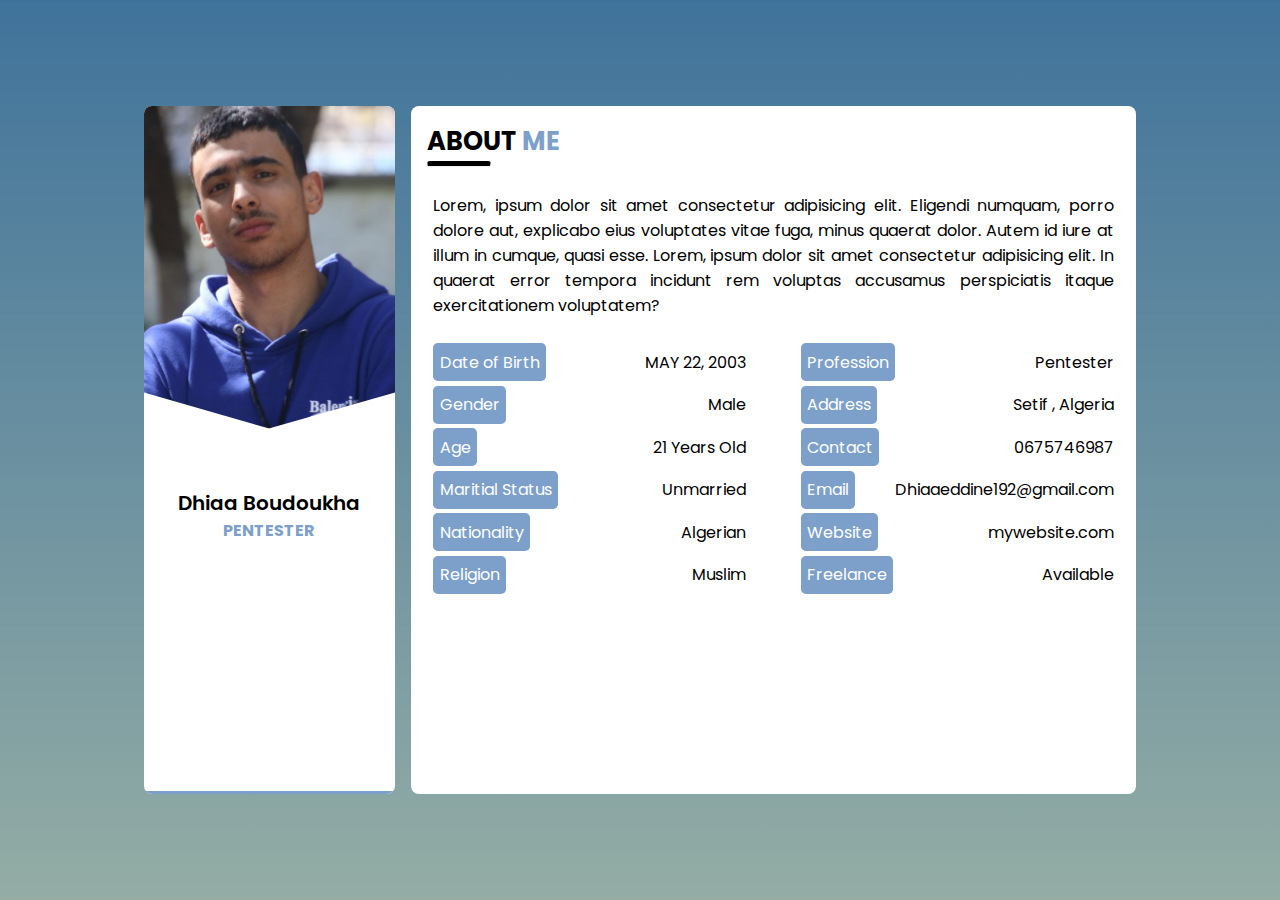
<file: index.html>
<!DOCTYPE html>
<html lang="en">

<head>
    <meta charset="UTF-8">
    <meta http-equiv="X-UA-Compatible" content="IE=edge">
    <meta name="viewport" content="width=device-width, initial-scale=1.0">

    <!-- CSS file -->
    <link rel="stylesheet" href="css/style.css">

    <!-- Favicon -->
    <link rel="shortcut icon" href="img/profile.jpg" type="image/x-icon">

    <!-- Fontawesome CDN -->
    <link rel="stylesheet" href="https://cdnjs.cloudflare.com/ajax/libs/font-awesome/6.0.0-beta3/css/all.min.css"
        integrity="sha512-Fo3rlrZj/k7ujTnHg4CGR2D7kSs0v4LLanw2qksYuRlEzO+tcaEPQogQ0KaoGN26/zrn20ImR1DfuLWnOo7aBA=="
        crossorigin="anonymous" referrerpolicy="no-referrer" />

    <title>Dhiaa Boudoukha</title>
</head>

<body>
    <!-- Website Layout -->
    <ul class="website_container">

        <!-- Global Menu -->
        <div id="global_menu_button_container">
            <p class="site_title">Dhiaa Boudoukha</p>
            <i class="fa fa-bars" id="global_menu_button"></i>
        </div>

        <ul id="global_menu_items">
            <div>
                <i class="fa fa-close" id="global_menu_close_button"></i>
                <li><a href="/"><i class="fa fa-home"></i> About</a></li>
                <li><a href="resume.html"><i class="fas fa-file-alt"></i> Resume</a></li>
                <li><a href="blogs.html"><i class="fas fa-pen-nib"></i> Blogs</a></li>
                <li><a href="services.html"><i class="fas fa-cog"></i> Services</a></li>
                <li><a href="contact.html"><i class="fas fa-phone-square"></i> Contact</a></li>
            </div>
        </ul>

        <!--x Global Menu x-->



        <!-- sidebar -->
        <div class="sidebar_container">
            <!-- Sidebar Image -->
            <div class="image">
                <img src="img/portfolio.jpg" alt="John Roe">
                <div class="right_image_box"></div>
                <div class="left_image_box"></div>
            </div>

            <!-- sidebar Content -->
            <div class="sidebar_content">
                <!-- Long name can be applied so easily -->
                <h1 style="font-size: 20px;">Dhiaa Boudoukha</h1>
                <p>Pentester </p>
                <!-- Social Medias -->
                <div class="social_media">
                    <a href="https://facebook.com/"><i class="fab fa-facebook"></i></a>
                    <a href="https://github.com/dberly"><i class="fab fa-github"></i></a>
                    <a href="https://www.instagram.com/dhiaa_sw/"><i class="fab fa-instagram"></i></a>
                </div>
            </div>

            <!-- Sidebar Buttom Menu -->
            <div class="sidebar_buttom_menu" id="sidebar_buttom_menu">
                <i class="fa fa-bars" id="sidebar_menu_icon"></i>
            </div>

            <!-- Sidebar Navigation -->
            <ul class="sidebar_navigation" id="sidebar_navigation">
                <li><a href="/" class="active">About</a></li>
                <li><a href="resume.html">Resume</a></li>
                <li><a href="blogs.html">Blogs</a></li>
                <li><a href="services.html">Services</a></li>
                <li><a href="contact.html">Contact</a></li>

            </ul>

        </div>
        <!-- content -->
        <div class="content_container">
            <!-- About Page -->
            <div class="about_page">
                <h2 class="title">About <span>Me</span></h2>
                <hr class="line">
                <div class="about_content">
                    <p class="about_text">Lorem, ipsum dolor sit amet consectetur adipisicing elit. Eligendi numquam,
                        porro dolore aut, explicabo eius voluptates vitae fuga, minus quaerat dolor. Autem id iure at
                        illum in cumque, quasi esse. Lorem, ipsum dolor sit amet consectetur adipisicing elit. In
                        quaerat error tempora incidunt rem voluptas accusamus perspiciatis itaque exercitationem
                        voluptatem?</p>
                </div>
                <div class="about_profile">
                    <ul class="left_profile">
                        <li><span class="profile_title">Date of Birth</span><span>MAY 22, 2003</span></li>
                        <li><span class="profile_title">Gender</span><span>Male</span></li>
                        <li><span class="profile_title">Age</span><span>21 Years Old</span></li>
                        <li><span class="profile_title">Maritial Status</span><span>Unmarried</span></li>
                        <li><span class="profile_title">Nationality</span><span>Algerian</span></li>
                        <li><span class="profile_title">Religion</span><span>Muslim</span></li>
                    </ul>

                    <ul class="right_profile">
                        <li><span class="profile_title">Profession</span><span>Pentester</span></li>
                        <li><span class="profile_title">Address</span><span>Setif , Algeria</span></li>
                        <li><span class="profile_title">Contact</span><span>0675746987</span></li>
                        <li><span class="profile_title">Email</span><span>Dhiaaeddine192@gmail.com</span></li>
                        <li><span class="profile_title">Website</span><span>mywebsite.com</span></li>
                        <li><span class="profile_title">Freelance</span><span>Available</span></li>
                    </ul>
                </div>

            </div>
        </div>


        <script src="js/script.js"></script>
</body>

</html>
</file>
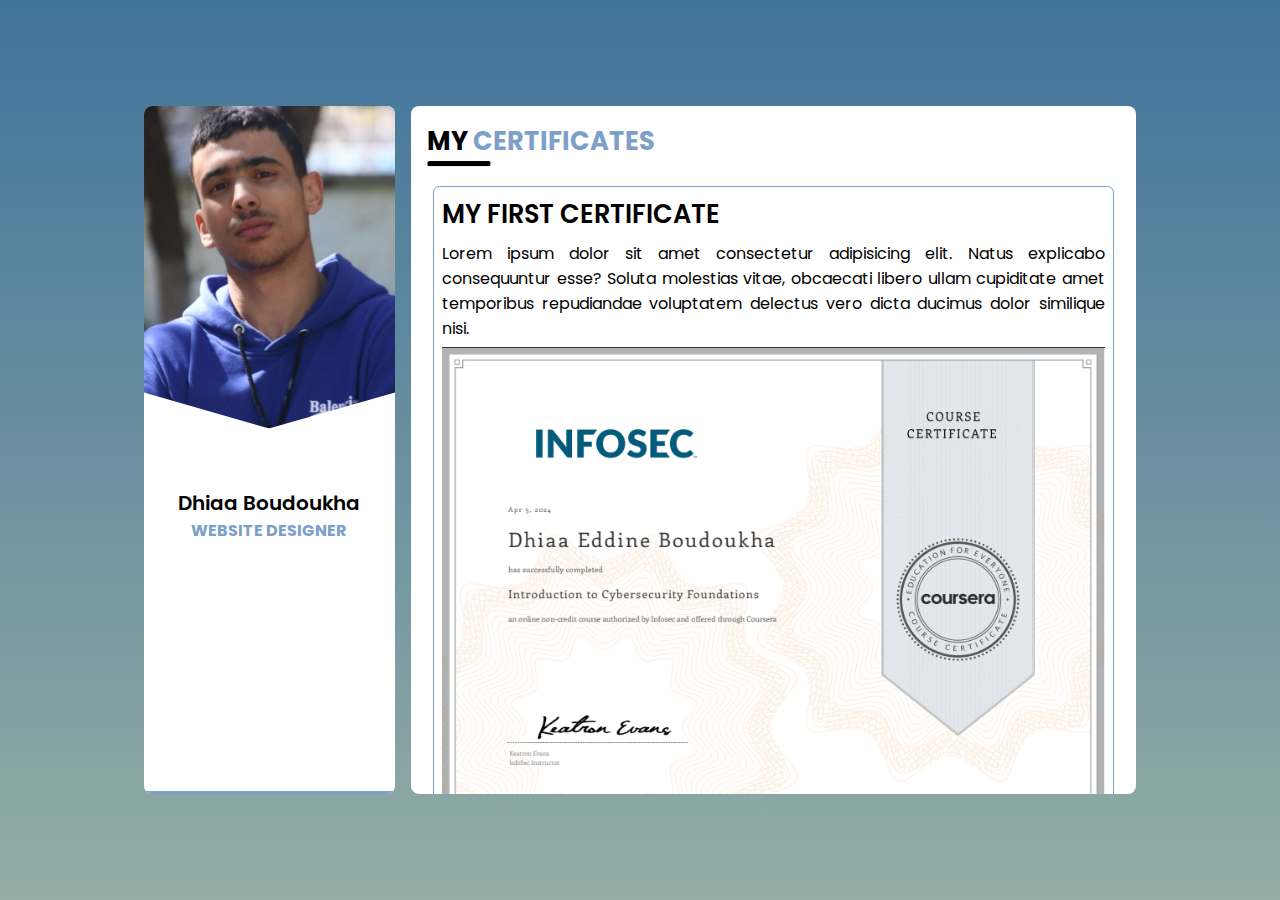
<file: blogs.html>
<!DOCTYPE html>
<html lang="en">

<head>
    <meta charset="UTF-8">
    <meta http-equiv="X-UA-Compatible" content="IE=edge">
    <meta name="viewport" content="width=device-width, initial-scale=1.0">

    <!-- CSS file -->
    <link rel="stylesheet" href="css/style.css">

    <!-- Favicon -->
    <link rel="shortcut icon" href="img/profile.jpg" type="image/x-icon">

    <!-- Fontawesome CDN -->
    <link rel="stylesheet" href="https://cdnjs.cloudflare.com/ajax/libs/font-awesome/6.0.0-beta3/css/all.min.css"
        integrity="sha512-Fo3rlrZj/k7ujTnHg4CGR2D7kSs0v4LLanw2qksYuRlEzO+tcaEPQogQ0KaoGN26/zrn20ImR1DfuLWnOo7aBA=="
        crossorigin="anonymous" referrerpolicy="no-referrer" />

    <title>Dhiaa Boudoukha</title>
</head>

<body>
    <!-- Website Layout -->
    <div class="website_container">

        <!-- Global Menu -->
        <div id="global_menu_button_container">
            <p class="site_title">Dhiaa Boudoukha</p>
            <i class="fa fa-bars" id="global_menu_button"></i>
        </div>

        <ul id="global_menu_items">
            <div>
                <i class="fa fa-close" id="global_menu_close_button"></i>
                <li><a href="/"><i class="fa fa-home"></i> About</a></li>
                <li><a href="resume.html"><i class="fas fa-file-alt"></i> Resume</a></li>
                <li><a href="blogs.html"><i class="fas fa-pen-nib"></i> Blogs</a></li>
                <li><a href="services.html"><i class="fas fa-cog"></i> Services</a></li>
                <li><a href="contact.html"><i class="fas fa-phone-square"></i> Contact</a></li>
            </div>
        </ul>

        <!--x Global Menu x-->

        <!-- sidebar -->
        <div class="sidebar_container">
            <!-- Sidebar Image -->
            <div class="image">
                <img src="img/portfolio.jpg" alt="John Roe">
                <div class="right_image_box"></div>
                <div class="left_image_box"></div>
            </div>

            <!-- sidebar Content -->
            <div class="sidebar_content">
                <!-- Long name can be applied so easily -->
                <h1 style="font-size: 20px;">Dhiaa Boudoukha</h1>
                <p>Website Designer</p>
                <!-- Social Medias -->
                <div class="social_media">
                    <a href="https://facebook.com/alivecoder"><i class="fab fa-facebook"></i></a>
                    <a href="https://github.com/dberly"><i class="fab fa-github"></i></a>
                    <a href="https://www.instagram.com/dhiaa_sw/"><i class="fab fa-instagram"></i></a>
                </div>
            </div>

            <!-- Sidebar Buttom Menu -->
            <div class="sidebar_buttom_menu" id="sidebar_buttom_menu">
                <i class="fa fa-bars" id="sidebar_menu_icon"></i>
            </div>

            <!-- Sidebar Navigation -->
            <ul class="sidebar_navigation" id="sidebar_navigation">
                <li><a href="/">About</a></li>
                <li><a href="resume.html">Resume</a></li>
                <li><a href="blogs.html" class="active">Blogs</a></li>
                <li><a href="services.html">Services</a></li>
                <li><a href="contact.html">Contact</a></li>

            </ul>

        </div>
        <!-- content -->
        <div class="content_container">
            <!-- Blogs Page -->
            <div class="blogs_page">
                <h2 class="title">My <span>Certificates</span></h2>
                <hr class="line">
                <div class="blogs_container">
                    <!-- Single Blog -->
                    <div class="blog_box">
                        <h2 class="blog_title"> My first Certificate</h2>
                        <p class="blog_text">Lorem ipsum dolor sit amet consectetur adipisicing elit. Natus explicabo
                            consequuntur esse? Soluta molestias vitae, obcaecati libero ullam cupiditate amet temporibus
                            repudiandae voluptatem delectus vero dicta ducimus dolor similique nisi.</p>
                        <img src="img/Cert1.png" alt="Blog 1" class="blog_image">
                        <p class="blog_text">Lorem ipsum dolor sit amet consectetur adipisicing elit. Natus explicabo
                            consequuntur esse? Soluta molestias vitae, obcaecati libero ullam cupiditate amet temporibus
                            repudiandae voluptatem delectus vero dicta ducimus dolor similique nisi.</p>
                    </div>

                    <!-- Single Blog -->
                    <div class="blog_box">
                        <h2 class="blog_title">This is the Title of my second blog</h2>
                        <p class="blog_text">Lorem ipsum dolor sit amet consectetur adipisicing elit. Natus explicabo
                            consequuntur esse? Soluta molestias vitae, obcaecati libero ullam cupiditate amet temporibus
                            repudiandae voluptatem delectus vero dicta ducimus dolor similique nisi.</p>
                        <img src="img/cer2.png" alt="Blog 2" class="blog_image">
                        <p class="blog_text">Lorem ipsum dolor sit amet consectetur adipisicing elit. Natus explicabo
                            consequuntur esse? Soluta molestias vitae, obcaecati libero ullam cupiditate amet temporibus
                            repudiandae voluptatem delectus vero dicta ducimus dolor similique nisi.</p>
                    </div>

                    <!-- Single Blog -->
                    <div class="blog_box">
                        <h2 class="blog_title">This is the Title of my third blog</h2>
                        <p class="blog_text">Lorem ipsum dolor sit amet consectetur adipisicing elit. Natus explicabo
                            consequuntur esse? Soluta molestias vitae, obcaecati libero ullam cupiditate amet temporibus
                            repudiandae voluptatem delectus vero dicta ducimus dolor similique nisi.</p>
                        <img src="img/Cert1.png" alt="Blog 3" class="blog_image">
                        <p class="blog_text">Lorem ipsum dolor sit amet consectetur adipisicing elit. Natus explicabo
                            consequuntur esse? Soluta molestias vitae, obcaecati libero ullam cupiditate amet temporibus
                            repudiandae voluptatem delectus vero dicta ducimus dolor similique nisi.</p>
                    </div>
                </div>
            </div>
        </div>
    </div>


    <script src="js/script.js"></script>
</body>

</html>
</file>
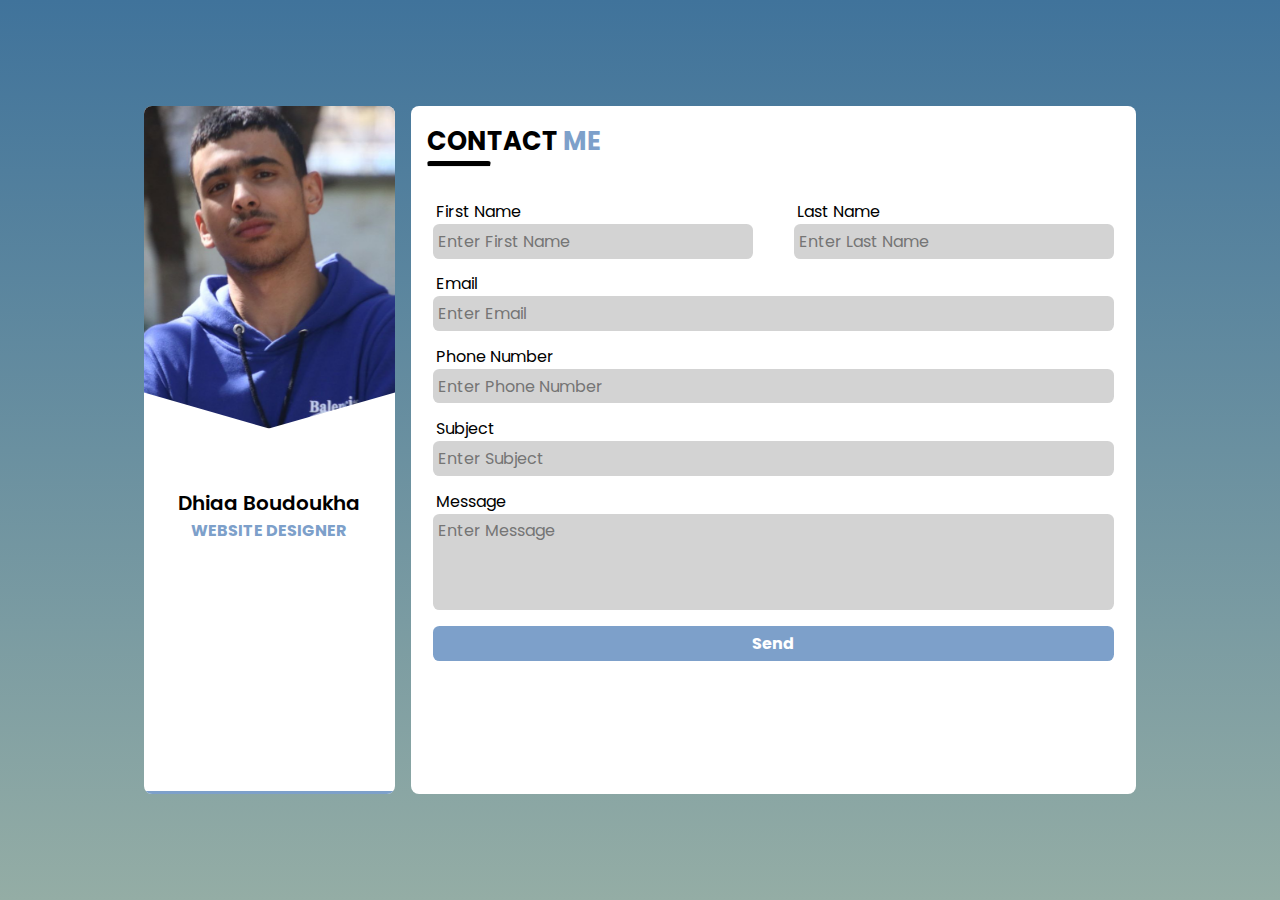
<file: contact.html>
<!DOCTYPE html>
<html lang="en">

<head>
    <meta charset="UTF-8">
    <meta http-equiv="X-UA-Compatible" content="IE=edge">
    <meta name="viewport" content="width=device-width, initial-scale=1.0">

    <!-- CSS file -->
    <link rel="stylesheet" href="css/style.css">

    <!-- Favicon -->
    <link rel="shortcut icon" href="img/profile.jpg" type="image/x-icon">

    <!-- Fontawesome CDN -->
    <link rel="stylesheet" href="https://cdnjs.cloudflare.com/ajax/libs/font-awesome/6.0.0-beta3/css/all.min.css"
        integrity="sha512-Fo3rlrZj/k7ujTnHg4CGR2D7kSs0v4LLanw2qksYuRlEzO+tcaEPQogQ0KaoGN26/zrn20ImR1DfuLWnOo7aBA=="
        crossorigin="anonymous" referrerpolicy="no-referrer" />

    <title>Dhiaa Boudoukha</title>
</head>

<body>
    <!-- Website Layout -->
    <div class="website_container">

        <!-- Global Menu -->
        <div id="global_menu_button_container">
            <p class="site_title">Dhiaa Boudoukha</p>
            <i class="fa fa-bars" id="global_menu_button"></i>
        </div>

        <ul id="global_menu_items">
            <div>
                <i class="fa fa-close" id="global_menu_close_button"></i>
                <li><a href="/"><i class="fa fa-home"></i> About</a></li>
                <li><a href="resume.html"><i class="fas fa-file-alt"></i> Resume</a></li>
                <li><a href="blogs.html"><i class="fas fa-pen-nib"></i> Blogs</a></li>
                <li><a href="services.html"><i class="fas fa-cog"></i> Services</a></li>
                <li><a href="contact.html"><i class="fas fa-phone-square"></i> Contact</a></li>
            </div>
        </ul>

        <!--x Global Menu x-->

        <!-- sidebar -->
        <div class="sidebar_container">
            <!-- Sidebar Image -->
            <div class="image">
                <img src="img/portfolio.jpg" alt="John Roe">
                <div class="right_image_box"></div>
                <div class="left_image_box"></div>
            </div>

            <!-- sidebar Content -->
            <div class="sidebar_content">
                <!-- Long name can be applied so easily -->
                <h1 style="font-size: 20px;">Dhiaa Boudoukha</h1>
                <p>Website Designer</p>
                <!-- Social Medias -->
                <div class="social_media">
                    <a href="https://facebook.com/alivecoder"><i class="fab fa-facebook"></i></a>
                    <a href="https://github.com/dberly"><i class="fab fa-github"></i></a>
                    <a href="https://www.instagram.com/dhiaa_sw/"><i class="fab fa-instagram"></i></a>
                </div>
            </div>

            <!-- Sidebar Buttom Menu -->
            <div class="sidebar_buttom_menu" id="sidebar_buttom_menu">
                <i class="fa fa-bars" id="sidebar_menu_icon"></i>
            </div>

            <!-- Sidebar Navigation -->
            <ul class="sidebar_navigation" id="sidebar_navigation">
                <li><a href="/">About</a></li>
                <li><a href="resume.html">Resume</a></li>
                <li><a href="blogs.html">Blogs</a></li>
                <li><a href="services.html">Services</a></li>
                <li><a href="contact.html" class="active">Contact</a></li>

            </ul>

        </div>
        <!-- content -->
        <div class="content_container">
            <!-- Contact Page -->
            <div class="contact_page">
                <h2 class="title">Contact <span>Me</span></h2>
                <hr class="line">
                <div class="contact_container">
                    <form action="post">
                        <div class="form_name_row">
                            <div class="left_form_row">
                                <label>First Name</label>
                                <input type="text" required placeholder="Enter First Name">
                            </div>
                            <div class="right_form_row">
                                <label>Last Name</label>
                                <input type="text" required placeholder="Enter Last Name">
                            </div>
                        </div>
                        <label>Email</label>
                        <input type="email" name="" id="" required placeholder="Enter Email">
                        <label>Phone Number</label>
                        <input type="text" name="" id="" required placeholder="Enter Phone Number">
                        <label>Subject</label>
                        <input type="text" name="" id="" required placeholder="Enter Subject">
                        <label>Message</label>
                        <textarea name="" id="" cols="30" rows="10" required placeholder="Enter Message"></textarea>
                        <input type="submit" value="Send" id="send_button">
                    </form>
                </div>
            </div>
        </div>
    </div>


    <script src="js/script.js"></script>
</body>

</html>
</file>
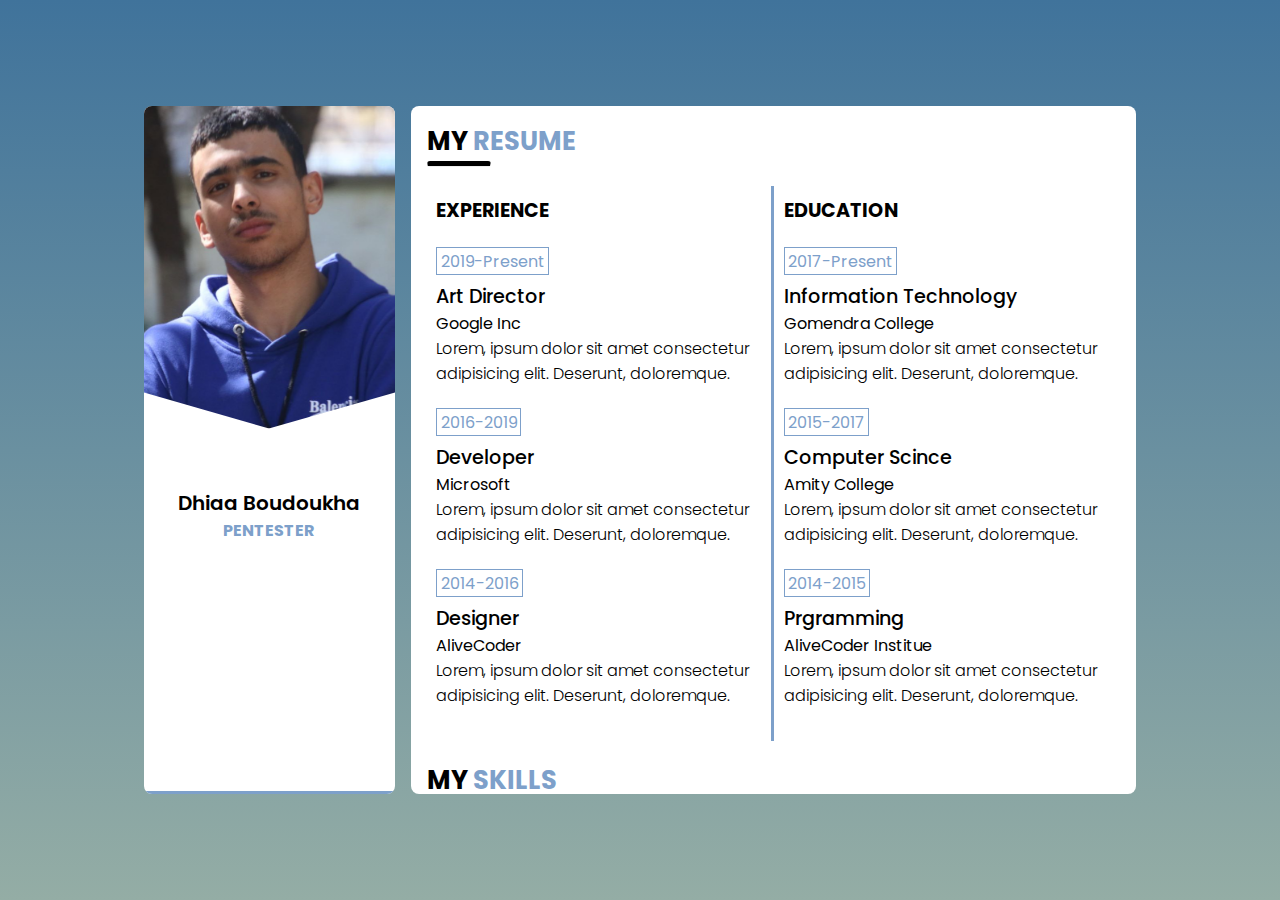
<file: resume.html>
<!DOCTYPE html>
<html lang="en">

<head>
    <meta charset="UTF-8">
    <meta http-equiv="X-UA-Compatible" content="IE=edge">
    <meta name="viewport" content="width=device-width, initial-scale=1.0">

    <!-- CSS file -->
    <link rel="stylesheet" href="css/style.css">

    <!-- Favicon -->
    <link rel="shortcut icon" href="img/profile.jpg" type="image/x-icon">

    <!-- Fontawesome CDN -->
    <link rel="stylesheet" href="https://cdnjs.cloudflare.com/ajax/libs/font-awesome/6.0.0-beta3/css/all.min.css"
        integrity="sha512-Fo3rlrZj/k7ujTnHg4CGR2D7kSs0v4LLanw2qksYuRlEzO+tcaEPQogQ0KaoGN26/zrn20ImR1DfuLWnOo7aBA=="
        crossorigin="anonymous" referrerpolicy="no-referrer" />

    <title>Dhiaa Boudoukha</title>
</head>

<body>
    <!-- Website Layout -->
    <div class="website_container">

        <!-- Global Menu -->
        <div id="global_menu_button_container">
            <p class="site_title">Dhiaa Boudoukha</p>
            <i class="fa fa-bars" id="global_menu_button"></i>
        </div>

        <ul id="global_menu_items">
            <div>
                <i class="fa fa-close" id="global_menu_close_button"></i>
                <li><a href="/"><i class="fa fa-home"></i> About</a></li>
                <li><a href="resume.html"><i class="fas fa-file-alt"></i> Resume</a></li>
                <li><a href="blogs.html"><i class="fas fa-pen-nib"></i> Blogs</a></li>
                <li><a href="services.html"><i class="fas fa-cog"></i> Services</a></li>
                <li><a href="contact.html"><i class="fas fa-phone-square"></i> Contact</a></li>
            </div>
        </ul>

        <!--x Global Menu x-->

        <!-- sidebar -->
        <div class="sidebar_container">
            <!-- Sidebar Image -->
            <div class="image">
                <img src="img/portfolio.jpg" alt="John Roe">
                <div class="right_image_box"></div>
                <div class="left_image_box"></div>
            </div>

            <!-- sidebar Content -->
            <div class="sidebar_content">
                <!-- Long name can be applied so easily -->
                <h1 style="font-size: 20px;">Dhiaa Boudoukha</h1>
                <p>Pentester</p>
                <!-- Social Medias -->
                <div class="social_media">
                    <a href="https://facebook.com/alivecoder"><i class="fab fa-facebook"></i></a>
                    <a href="https://github.com/dberly"><i class="fab fa-github"></i></a>
                    <a href="https://www.instagram.com/dhiaa_sw/"><i class="fab fa-instagram"></i></a>
                </div>
            </div>

            <!-- Sidebar Buttom Menu -->
            <div class="sidebar_buttom_menu" id="sidebar_buttom_menu">
                <i class="fa fa-bars" id="sidebar_menu_icon"></i>
            </div>

            <!-- Sidebar Navigation -->
            <ul class="sidebar_navigation" id="sidebar_navigation">
                <li><a href="/">About</a></li>
                <li><a href="resume.html" class="active">Resume</a></li>
                <li><a href="blogs.html">Blogs</a></li>
                <li><a href="services.html">Services</a></li>
                <li><a href="contact.html">Contact</a></li>

            </ul>

        </div>
        <!-- content -->
        <div class="content_container">
            <!-- Resume Page -->
            <div class="resume_page">
                <h2 class="title">My <span>Resume</span></h2>
                <hr class="line">
                <div class="resume_container">
                    <!-- Experience container -->
                    <div class="left_resume">
                        <h2 class="resume_title"><i class="fa fa-suitcase"></i> Experience</h2>
                        <div class="resume_box">
                            <span class="resume_date">2019-Present</span>
                            <p class="resume_box_title">Art Director</p>
                            <p class="resume_conpany">Google Inc</p>
                            <p class="resume_text">Lorem, ipsum dolor sit amet consectetur adipisicing elit. Deserunt,
                                doloremque.</p>
                        </div>

                        <div class="resume_box">
                            <span class="resume_date">2016-2019</span>
                            <p class="resume_box_title">Developer</p>
                            <p class="resume_conpany">Microsoft</p>
                            <p class="resume_text">Lorem, ipsum dolor sit amet consectetur adipisicing elit. Deserunt,
                                doloremque.</p>
                        </div>

                        <div class="resume_box">
                            <span class="resume_date">2014-2016</span>
                            <p class="resume_box_title">Designer</p>
                            <p class="resume_conpany">AliveCoder</p>
                            <p class="resume_text">Lorem, ipsum dolor sit amet consectetur adipisicing elit. Deserunt,
                                doloremque.</p>
                        </div>
                    </div>

                    <!-- Education Container -->
                    <div class="right_resume">
                        <h2 class="resume_title"><i class="fas fa-book-open"></i> Education</h2>
                        <div class="resume_box">
                            <span class="resume_date">2017-Present</span>
                            <p class="resume_box_title">Information Technology</p>
                            <p class="resume_conpany">Gomendra College</p>
                            <p class="resume_text">Lorem, ipsum dolor sit amet consectetur adipisicing elit. Deserunt,
                                doloremque.</p>
                        </div>

                        <div class="resume_box">
                            <span class="resume_date">2015-2017</span>
                            <p class="resume_box_title">Computer Scince</p>
                            <p class="resume_conpany">Amity College</p>
                            <p class="resume_text">Lorem, ipsum dolor sit amet consectetur adipisicing elit. Deserunt,
                                doloremque.</p>
                        </div>

                        <div class="resume_box">
                            <span class="resume_date">2014-2015</span>
                            <p class="resume_box_title">Prgramming</p>
                            <p class="resume_conpany">AliveCoder Institue</p>
                            <p class="resume_text">Lorem, ipsum dolor sit amet consectetur adipisicing elit. Deserunt,
                                doloremque.</p>
                        </div>
                    </div>

                </div>

                <h2 class="title">My <span>Skills</span></h2>
                <hr class="line">
                <!-- Skill Container -->
                <div class="resume_container">
                    <div class="left_resume">
                        <h2 class="resume_title"><i class="fas fa-pencil-ruler"></i>Cyber Security</h2>
                        <div class="skill_box">
                            <h2 class="skill_title">Linux</h2>
                            <div class="skill_line_container">
                                <div class="skill_line" style="width: 80%;"></div>
                            </div>
                        </div>

                        <div class="skill_box">
                            <h2 class="skill_title">Networking</h2>
                            <div class="skill_line_container">
                                <div class="skill_line" style="width: 70%;"></div>
                            </div>
                        </div>

                        <div class="skill_box">
                            <h2 class="skill_title">Web Exploitation</h2>
                            <div class="skill_line_container">
                                <div class="skill_line" style="width: 60%;"></div>
                            </div>
                        </div>

                    </div>
                    <div class="right_resume">
                        <h2 class="resume_title"><i class="fas fa-code"></i> coding</h2>
                        <div class="skill_box">
                            <h2 class="skill_title">Python</h2>
                            <div class="skill_line_container">
                                <div class="skill_line" style="width: 90%;"></div>
                            </div>
                        </div>

                        <div class="skill_box">
                            <h2 class="skill_title">C/C++</h2>
                            <div class="skill_line_container">
                                <div class="skill_line" style="width: 80%;"></div>
                            </div>
                        </div>

                        <div class="skill_box">
                            <h2 class="skill_title">HTML/CSS/JS</h2>
                            <div class="skill_line_container">
                                <div class="skill_line" style="width: 70%;"></div>
                            </div>
                        </div>
                    </div>
                </div>
            </div>
        </div>
    </div>


    <script src="js/script.js"></script>
</body>

</html>
</file>
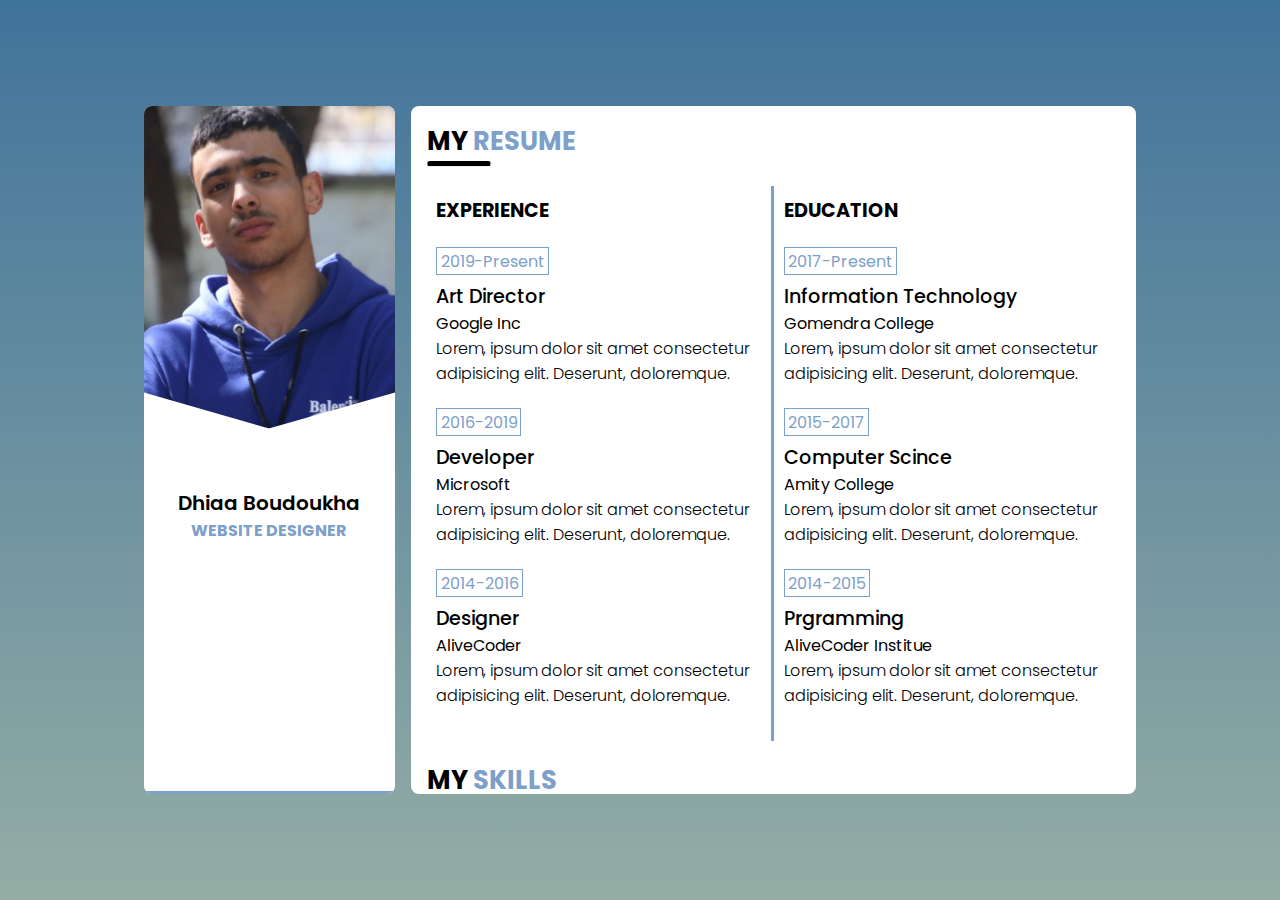
<file: services.html>
<!DOCTYPE html>
<html lang="en">

<head>
    <meta charset="UTF-8">
    <meta http-equiv="X-UA-Compatible" content="IE=edge">
    <meta name="viewport" content="width=device-width, initial-scale=1.0">

    <!-- CSS file -->
    <link rel="stylesheet" href="css/style.css">

    <!-- Favicon -->
    <link rel="shortcut icon" href="img/profile.jpg" type="image/x-icon">

    <!-- Fontawesome CDN -->
    <link rel="stylesheet" href="https://cdnjs.cloudflare.com/ajax/libs/font-awesome/6.0.0-beta3/css/all.min.css"
        integrity="sha512-Fo3rlrZj/k7ujTnHg4CGR2D7kSs0v4LLanw2qksYuRlEzO+tcaEPQogQ0KaoGN26/zrn20ImR1DfuLWnOo7aBA=="
        crossorigin="anonymous" referrerpolicy="no-referrer" />

    <title>Dhiaa Boudoukha</title>
</head>

<body>
    <!-- Website Layout -->
    <div class="website_container">

        <!-- Global Menu -->
        <div id="global_menu_button_container">
            <p class="site_title">Dhiaa Boudoukha</p>
            <i class="fa fa-bars" id="global_menu_button"></i>
        </div>

        <ul id="global_menu_items">
            <div>
                <i class="fa fa-close" id="global_menu_close_button"></i>
                <li><a href="/"><i class="fa fa-home"></i> About</a></li>
                <li><a href="resume.html"><i class="fas fa-file-alt"></i> Resume</a></li>
                <li><a href="blogs.html"><i class="fas fa-pen-nib"></i> Blogs</a></li>
                <li><a href="services.html"><i class="fas fa-cog"></i> Services</a></li>
                <li><a href="contact.html"><i class="fas fa-phone-square"></i> Contact</a></li>
            </div>
        </ul>

        <!--x Global Menu x-->

        <!-- sidebar -->
        <div class="sidebar_container">
            <!-- Sidebar Image -->
            <div class="image">
                <img src="img/portfolio.jpg" alt="John Roe">
                <div class="right_image_box"></div>
                <div class="left_image_box"></div>
            </div>

            <!-- sidebar Content -->
            <div class="sidebar_content">
                <!-- Long name can be applied so easily -->
                <h1 style="font-size: 20px;">Dhiaa Boudoukha</h1>
                <p>Website Designer</p>
                <!-- Social Medias -->
                <div class="social_media">
                    <a href="https://facebook.com/alivecoder"><i class="fab fa-facebook"></i></a>
                    <a href="https://github.com/dberly"><i class="fab fa-github"></i></a>
                    <a href="https://www.instagram.com/dhiaa_sw/"><i class="fab fa-instagram"></i></a>
                </div>
            </div>

            <!-- Sidebar Buttom Menu -->
            <div class="sidebar_buttom_menu" id="sidebar_buttom_menu">
                <i class="fa fa-bars" id="sidebar_menu_icon"></i>
            </div>

            <!-- Sidebar Navigation -->
            <ul class="sidebar_navigation" id="sidebar_navigation">
                <li><a href="/">About</a></li>
                <li><a href="resume.html" class="active">Resume</a></li>
                <li><a href="blogs.html">Blogs</a></li>
                <li><a href="services.html">Services</a></li>
                <li><a href="contact.html">Contact</a></li>

            </ul>

        </div>
        <!-- content -->
        <div class="content_container">
            <!-- Resume Page -->
            <div class="resume_page">
                <h2 class="title">My <span>Resume</span></h2>
                <hr class="line">
                <div class="resume_container">
                    <!-- Experience container -->
                    <div class="left_resume">
                        <h2 class="resume_title"><i class="fa fa-suitcase"></i> Experience</h2>
                        <div class="resume_box">
                            <span class="resume_date">2019-Present</span>
                            <p class="resume_box_title">Art Director</p>
                            <p class="resume_conpany">Google Inc</p>
                            <p class="resume_text">Lorem, ipsum dolor sit amet consectetur adipisicing elit. Deserunt,
                                doloremque.</p>
                        </div>

                        <div class="resume_box">
                            <span class="resume_date">2016-2019</span>
                            <p class="resume_box_title">Developer</p>
                            <p class="resume_conpany">Microsoft</p>
                            <p class="resume_text">Lorem, ipsum dolor sit amet consectetur adipisicing elit. Deserunt,
                                doloremque.</p>
                        </div>

                        <div class="resume_box">
                            <span class="resume_date">2014-2016</span>
                            <p class="resume_box_title">Designer</p>
                            <p class="resume_conpany">AliveCoder</p>
                            <p class="resume_text">Lorem, ipsum dolor sit amet consectetur adipisicing elit. Deserunt,
                                doloremque.</p>
                        </div>
                    </div>

                    <!-- Education Container -->
                    <div class="right_resume">
                        <h2 class="resume_title"><i class="fas fa-book-open"></i> Education</h2>
                        <div class="resume_box">
                            <span class="resume_date">2017-Present</span>
                            <p class="resume_box_title">Information Technology</p>
                            <p class="resume_conpany">Gomendra College</p>
                            <p class="resume_text">Lorem, ipsum dolor sit amet consectetur adipisicing elit. Deserunt,
                                doloremque.</p>
                        </div>

                        <div class="resume_box">
                            <span class="resume_date">2015-2017</span>
                            <p class="resume_box_title">Computer Scince</p>
                            <p class="resume_conpany">Amity College</p>
                            <p class="resume_text">Lorem, ipsum dolor sit amet consectetur adipisicing elit. Deserunt,
                                doloremque.</p>
                        </div>

                        <div class="resume_box">
                            <span class="resume_date">2014-2015</span>
                            <p class="resume_box_title">Prgramming</p>
                            <p class="resume_conpany">AliveCoder Institue</p>
                            <p class="resume_text">Lorem, ipsum dolor sit amet consectetur adipisicing elit. Deserunt,
                                doloremque.</p>
                        </div>
                    </div>

                </div>

                <h2 class="title">My <span>Skills</span></h2>
                <hr class="line">
                <!-- Skill Container -->
                <div class="resume_container">
                    <div class="left_resume">
                        <h2 class="resume_title"><i class="fas fa-pencil-ruler"></i> Design</h2>
                        <div class="skill_box">
                            <h2 class="skill_title">Wordpress</h2>
                            <div class="skill_line_container">
                                <div class="skill_line" style="width: 80%;"></div>
                            </div>
                        </div>

                        <div class="skill_box">
                            <h2 class="skill_title">Photoshop</h2>
                            <div class="skill_line_container">
                                <div class="skill_line" style="width: 70%;"></div>
                            </div>
                        </div>

                        <div class="skill_box">
                            <h2 class="skill_title">Figma</h2>
                            <div class="skill_line_container">
                                <div class="skill_line" style="width: 60%;"></div>
                            </div>
                        </div>

                    </div>
                    <div class="right_resume">
                        <h2 class="resume_title"><i class="fas fa-code"></i> Coding</h2>
                        <div class="skill_box">
                            <h2 class="skill_title">C#</h2>
                            <div class="skill_line_container">
                                <div class="skill_line" style="width: 90%;"></div>
                            </div>
                        </div>

                        <div class="skill_box">
                            <h2 class="skill_title">C/C++</h2>
                            <div class="skill_line_container">
                                <div class="skill_line" style="width: 80%;"></div>
                            </div>
                        </div>

                        <div class="skill_box">
                            <h2 class="skill_title">HTML/CSS/JS</h2>
                            <div class="skill_line_container">
                                <div class="skill_line" style="width: 70%;"></div>
                            </div>
                        </div>
                    </div>
                </div>
            </div>
        </div>
    </div>


    <script src="js/script.js"></script>
</body>

</html>
</file>
<file: css/style.css>
/* Google Font */
@import url("https://fonts.googleapis.com/css2?family=Poppins:ital,wght@0,100;0,200;0,300;0,400;0,500;0,600;0,700;0,800;0,900;1,100;1,200;1,300;1,400;1,500;1,600;1,700;1,800;1,900&display=swap");

/* CSS Reset */
* {
    padding: 0;
    margin: 0;
    box-sizing: border-box;
    scroll-behavior: smooth;
    font-family: "Poppins", sans-serif;
}

/* CSS Variables */
:root {
    --brand-color: #7da0ca;
    --linear-back: Linear-gradient(180deg,
            rgb(64, 115, 155) 0%,
            rgb(148, 173, 165) 100%);
}

a {
    text-decoration: none;
    color: black;
}

li {
    list-style: none;
}

/* CSS in Body */
body {
    height: 100vh;
    width: 100vw;
    background: var(--linear-back);
    display: flex;
    align-items: center;
    justify-content: center;
}

.website_container {
    width: 80%;
    height: 80%;
    display: flex;
    padding: 1rem;
    position: relative;
}

/* Sidebar */
.website_container .sidebar_container {
    width: 35%;
    height: 100%;
    background-color: white;
    margin-right: 1rem;
    border-radius: 0.5rem;
    overflow: hidden;
    position: relative;
}

.sidebar_container .image {
    height: 50%;
    width: 100%;
    position: relative;
}

.sidebar_container .image img {
    width: 100%;
    height: 100%;
    object-fit: cover;
    object-position: top;
}

.sidebar_container .image .right_image_box {
    width: 70%;
    height: 100px;
    background-color: white;
    position: absolute;
    bottom: -3.5rem;
    left: -3rem;
    transform: rotate(16deg);
}

.sidebar_container .image .left_image_box {
    width: 70%;
    height: 100px;
    background-color: white;
    position: absolute;
    bottom: -3.5rem;
    right: -3rem;
    transform: rotate(-16deg);
}

.sidebar_container .sidebar_content {
    position: absolute;
    width: 100%;
    margin-top: 2rem;
    text-align: center;
    padding: 0.4rem;
}

.sidebar_container .sidebar_content h1 {
    color: black;
    font-size: 2rem;
    font-weight: 600;
}

.sidebar_container .sidebar_content p {
    color: var(--brand-color);
    font-size: 1rem;
    text-transform: uppercase;
    font-weight: 700;
}

.sidebar_container .sidebar_content .social_media {
    margin-top: 1rem;
}

.sidebar_container .sidebar_content .social_media a {
    font-size: 1.8rem;
    margin: 0.4rem;
    color: black;
}

.sidebar_container .sidebar_content .social_media a:hover {
    color: var(--brand-color);
    transition: 0.3s;
}

.sidebar_container .sidebar_buttom_menu {
    position: absolute;
    border-top: 0.2rem solid var(--brand-color);
    width: 100%;
    font-size: 1.6rem;
    left: 0;
    bottom: 0;
    text-align: center;
    cursor: pointer;
    z-index: 3;
}

.sidebar_container .sidebar_buttom_menu:hover {
    color: var(--brand-color);
    transition: 0.3s;
}

/* Sidebar Navigation */
.sidebar_container .sidebar_navigation {
    position: absolute;
    top: 0;
    left: -100%;
    width: 100%;
    height: 100%;
    background-color: white;
    display: flex;
    flex-direction: column;
    align-items: center;
    justify-content: center;
    font-size: 2rem;
    z-index: 2;
    transition: left 0.3s;
}

.sidebar_container .sidebar_navigation li {
    margin: 0.3rem 0;
}

.sidebar_container .sidebar_navigation li a:hover,
.sidebar_container .sidebar_navigation .active {
    color: var(--brand-color);
    transition: 0.3s;
    font-weight: bold;
}

/* Content */
.website_container .content_container {
    width: 100%;
    height: 100%;
    background-color: white;
    border-radius: 0.5rem;
    padding: 1rem;
    overflow-y: scroll;
}

.content_container::-webkit-scrollbar {
    width: 0.2rem;
}

.content_container::-webkit-scrollbar-thumb {
    width: 0.2rem;
    background-color: gray;
    border-radius: 0.2rem;
}

/* About Page */

.title {
    font-size: 1.6rem;
    text-transform: uppercase;
}

.title span {
    color: var(--brand-color);
}

.line {
    width: 4rem;
    border-top: 0.35rem solid black;
    border-radius: 0.5rem;
}

.about_page .about_content {
    margin-top: 1.2rem;
    padding: 0.4rem;
    margin-bottom: 0.5rem;
}

.about_page .about_content p {
    font-size: 1rem;
    text-align: justify;
}

.about_profile {
    display: flex;
    justify-content: space-between;
    padding: 0.4rem;
}

.about_profile .left_profile {
    width: 46%;
}

.about_profile .left_profile li {
    display: flex;
    justify-content: space-between;
    align-items: center;
    margin: 0.3rem 0;
    font-size: 1rem;
}

.about_profile .right_profile {
    width: 46%;
}

.about_profile .right_profile li {
    display: flex;
    justify-content: space-between;
    margin: 0.3rem 0;
    align-items: center;
    font-size: 1rem;
}

li .profile_title {
    padding: 0.4rem;
    background-color: var(--brand-color);
    color: white;
    border-radius: 0.3rem;
}

/* Resume Page */
.resume_page .resume_container {
    margin: 1.2rem 0;
    display: flex;
}

.left_resume {
    width: 100%;
    padding: 0.6rem;
    border-right: 0.2rem solid var(--brand-color);
}

.right_resume {
    width: 100%;
    padding: 0.6rem;
}

.resume_title {
    font-size: 1.2rem;
    text-transform: uppercase;
    font-weight: 700;
    margin-bottom: 1rem;
}

.resume_title i {
    color: var(--brand-color);
}

.resume_box {
    margin: 1.5rem 0;
}

.resume_box .resume_date {
    font-size: 1rem;
    border: 0.1rem solid var(--brand-color);
    padding: 0.1rem 0.2rem;
    color: var(--brand-color);
}

.resume_box .resume_box_title {
    margin-top: 0.5rem;
    font-size: 1.2rem;
    font-weight: 500;
}

.resume_box .resume_company {
    font-size: 1rem;
}

.resume_box .resume_text {
    font-size: 1rem;
    font-weight: 300;
}

/* Skills Container */

.skill_box .skill_title {
    font-size: 1.2rem;
    font-weight: 500;
}

.skill_box {
    margin: 1rem 0;
}

.skill_box .skill_line_container {
    height: 0.8rem;
    width: 100%;
    background-color: lightgray;
    border-radius: 0.4rem;
    overflow: hidden;
}

.skill_box .skill_line {
    background-color: var(--brand-color);
    height: 0.8rem;
}

/* Blogs Page */
.blogs_page .blogs_container {
    margin: 0.4rem;
}

.blog_box {
    margin-top: 1.2rem;
    border: 0.1rem solid var(--brand-color);
    padding: 0.5rem;
    border-radius: 0.4rem;
}

.blog_box .blog_title {
    font-size: 1.6rem;
    text-transform: uppercase;
    font-weight: 600;
}

.blog_box .blog_text {
    margin: 0.4rem 0;
    font-size: 1rem;
    font-weight: 400;
    text-align: justify;
}

.blog_box .blog_image {
    width: 100%;
    height: auto;
}

/* Services Page */

.services_page .services_container {
    margin: 1.2rem 0.4rem 0.4rem 0.4rem;
    display: flex;
}

.services_page .services_container .services_box {
    width: 50%;
    margin: 0.6rem;
    border: 0.1rem solid var(--brand-color);
    border-radius: 0.4rem;
    padding: 0.6rem;
    text-align: center;
    cursor: pointer;
}

.services_page .services_container .services_box:hover {
    background-color: var(--brand-color);
    transition: 0.3s;
}

.services_page .services_container .services_box:hover i,
.services_page .services_container .services_box:hover .services_title {
    color: white;
    transition: 0.3s;
}

.services_box i {
    color: var(--brand-color);
    font-size: 1.5rem;
    margin: 0.3rem 0;
}

.services_box .services_title {
    font-size: 1.2rem;
    text-transform: uppercase;
    color: var(--brand-color);
    margin: 0.4rem 0;
}

.services_box .services_text {
    font-size: 1rem;
    font-weight: 400;
}

/* Contact Page */
.contact_page .contact_container {
    margin: 1.2rem 0.4rem;
}

.contact_container form .form_name_row {
    display: flex;
    justify-content: space-between;
}

.contact_container form .form_name_row .left_form_row {
    width: 47%;
}

.contact_container form .form_name_row .right_form_row {
    width: 47%;
}

.contact_container form label {
    display: block;
    font-size: 1rem;
    margin-top: 0.8rem;
    margin-left: 0.2rem;
}

.contact_container form input {
    width: 100%;
    font-size: 1rem;
    padding: 0.3rem;
    border: none;
    outline: none;
    background-color: lightgray;
    border-radius: 0.4rem;
}

.contact_container form input:focus {
    border: 0.2rem solid var(--brand-color);
    transition: 0.3s;
}

.contact_container form textarea {
    width: 100%;
    font-size: 1rem;
    padding: 0.3rem;
    border: none;
    outline: none;
    background-color: lightgray;
    border-radius: 0.4rem;
    height: 6rem;
    resize: none;
}

.contact_container form #send_button {
    background-color: var(--brand-color);
    margin-top: 0.6rem;
    color: white;
    font-weight: bold;
    cursor: pointer;
}

.contact_container form #send_button:hover {
    opacity: 0.8;
    transition: 0.3s;
}

/* Global Menu CSS */
#global_menu_button_container {
    position: absolute;
    left: -3rem;
    display: none;
    margin-top: 0.1rem;
}

#global_menu_button_container #global_menu_button {
    background-color: white;
    font-size: 2rem;
    padding: 0.8rem;
    border-radius: 0.4rem;
    cursor: pointer;
}

#global_menu_button_container #global_menu_button:hover {
    color: var(--brand-color);
    transition: 0.3s;
}

#global_menu_button_container p {
    color: var(--brand-color);
    font-size: 1.4rem;
    font-weight: bold;
    display: none;
}

#global_menu_items {
    position: fixed;
    left: -120%;
    /* left: 0; */
    top: 0;
    background-color: white;
    width: 40%;
    height: 100vh;
    z-index: 10;
    display: flex;
    justify-content: center;
    transition: left 0.3s;
}

#global_menu_items div {
    width: 80%;
    margin-top: 4rem;
}

#global_menu_items li {
    margin: 1rem 0;
}

#global_menu_items a {
    display: block;
    width: 100%;
    padding: 0.4rem 0.2rem;
    border-bottom: 0.1rem solid var(--brand-color);
    font-size: 1.4rem;
}

#global_menu_items a:hover {
    color: var(--brand-color);
    transition: 0.3s;
}

#global_menu_items #global_menu_close_button {
    position: absolute;
    right: -3.3rem;
    top: 0;
    font-size: 2.6rem;
    background-color: white;
    padding: 0.6rem 0.8rem;
    cursor: pointer;
}

#global_menu_items #global_menu_close_button:hover {
    color: var(--brand-color);
    transition: 0.3s;
}

/* Making Responsive */

@media screen and (max-width: 1200px) {
    .website_container {
        width: 92%;
        height: 92%;
    }
}

@media screen and (max-width: 1000px) {
    body {
        height: auto;
    }

    .website_container {
        flex-direction: column;
        width: 70%;
    }

    .website_container .sidebar_container {
        width: 100%;
        height: 80vh;
        margin-bottom: 1rem;
    }

    .about_profile {
        flex-direction: column;
    }

    .about_profile .left_profile {
        width: 100%;
    }

    .about_profile .right_profile {
        width: 100%;
    }

    #global_menu_button_container {
        display: block;
    }
}

@media screen and (max-width: 800px) {
    .website_container {
        margin-top: 10vh;
    }

    .resume_page .resume_container {
        flex-direction: column;
    }

    .left_resume {
        border-right: none;
        border-bottom: 0.2rem solid var(--brand-color);
    }

    .services_page .services_container {
        flex-direction: column;
        margin: 0;
    }

    .services_page .services_container .services_box {
        width: 100%;
        margin: 0.6rem 0;
    }

    .contact_container form .form_name_row {
        flex-direction: column;
    }

    .contact_container form .form_name_row .left_form_row {
        width: 100%;
    }

    .contact_container form .form_name_row .right_form_row {
        width: 100%;
    }

    #global_menu_button_container {
        position: fixed;
        top: -0.1rem;
        left: 0;
        z-index: 5;
        width: 100%;
        background-color: white;
        height: 10vh;
        display: flex;
        justify-content: space-between;
        align-items: center;
        padding: 0 1rem;
    }

    #global_menu_button_container #global_menu_button {
        color: black;
        background-color: transparent;
        padding: 0.2rem;
        font-size: 1.6rem;
    }

    #global_menu_button_container p {
        display: block;
    }

    #global_menu_items {
        width: 100%;
    }

    #global_menu_items #global_menu_close_button {
        left: 0;
        text-align: center;
        background-color: lightgray;
    }
}

@media screen and (max-width: 680px) {
    .website_container {
        height: 100%;
        width: 100%;
    }
}
</file>
